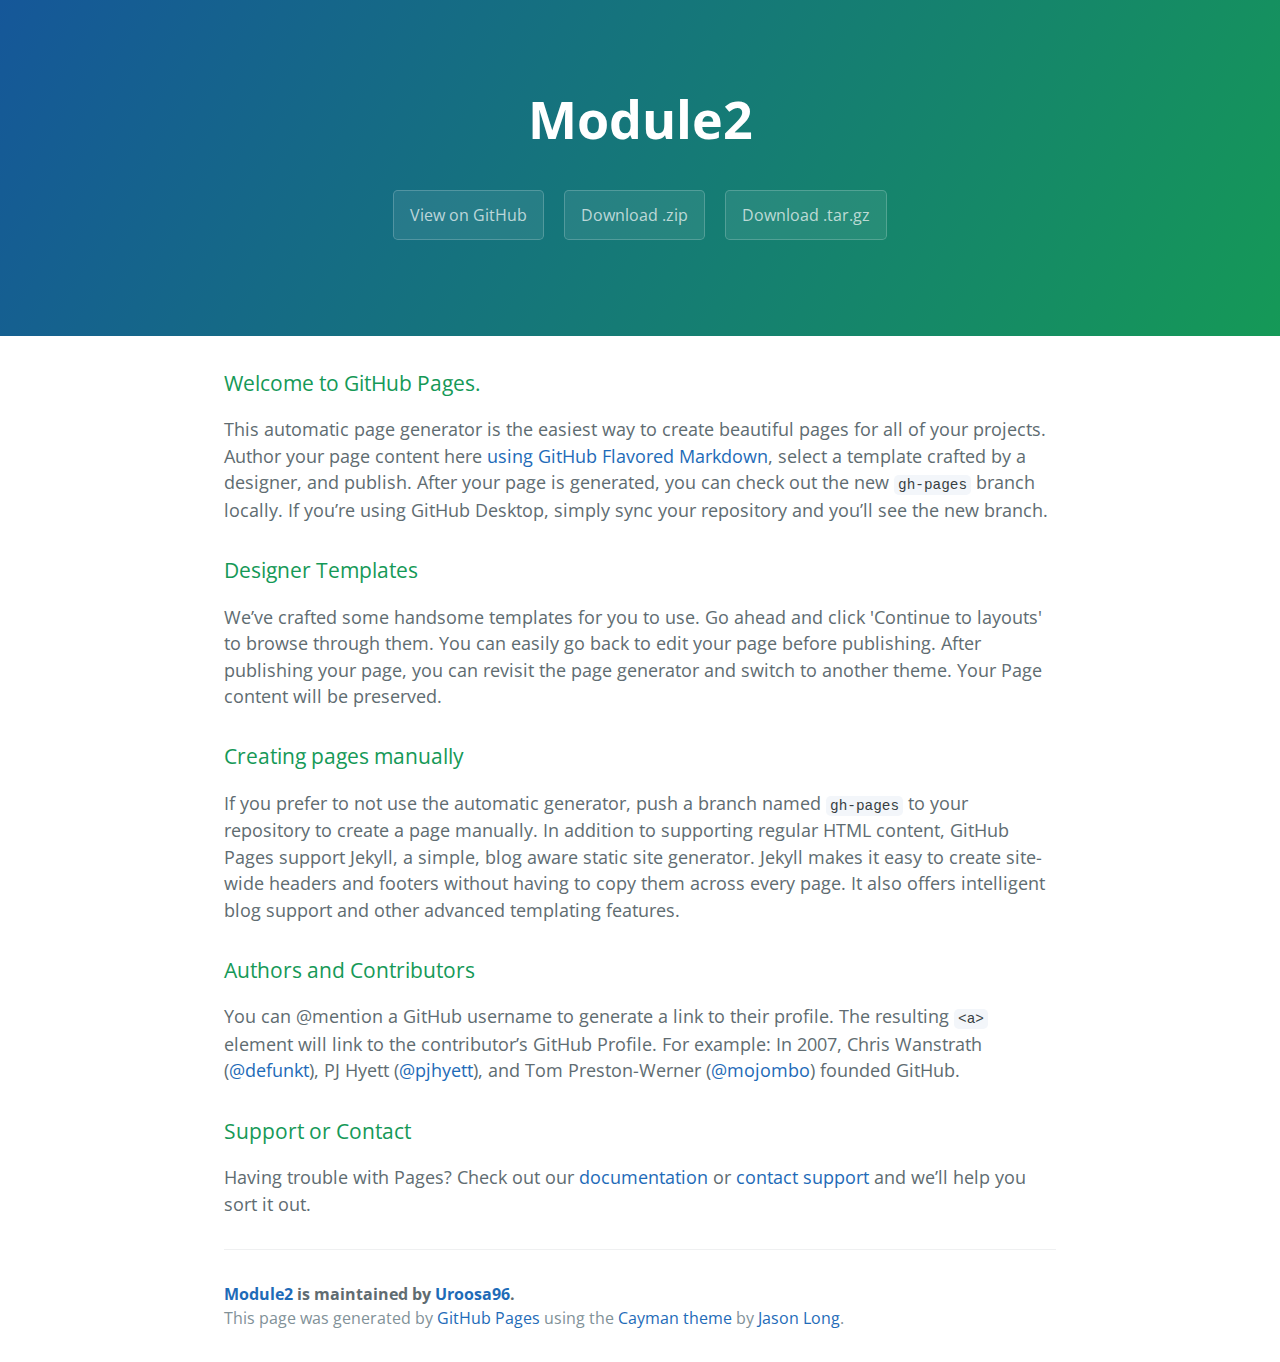
<file: index.html>
<!DOCTYPE html>
<html lang="en-us">
  <head>
    <meta charset="UTF-8">
    <title>Module2 by Uroosa96</title>
    <meta name="viewport" content="width=device-width, initial-scale=1">
    <link rel="stylesheet" type="text/css" href="stylesheets/normalize.css" media="screen">
    <link href='https://fonts.googleapis.com/css?family=Open+Sans:400,700' rel='stylesheet' type='text/css'>
    <link rel="stylesheet" type="text/css" href="stylesheets/stylesheet.css" media="screen">
    <link rel="stylesheet" type="text/css" href="stylesheets/github-light.css" media="screen">
  </head>
  <body>
    <section class="page-header">
      <h1 class="project-name">Module2</h1>
      <h2 class="project-tagline"></h2>
      <a href="https://github.com/Uroosa96/Module2" class="btn">View on GitHub</a>
      <a href="https://github.com/Uroosa96/Module2/zipball/master" class="btn">Download .zip</a>
      <a href="https://github.com/Uroosa96/Module2/tarball/master" class="btn">Download .tar.gz</a>
    </section>

    <section class="main-content">
      <h3>
<a id="welcome-to-github-pages" class="anchor" href="#welcome-to-github-pages" aria-hidden="true"><span aria-hidden="true" class="octicon octicon-link"></span></a>Welcome to GitHub Pages.</h3>

<p>This automatic page generator is the easiest way to create beautiful pages for all of your projects. Author your page content here <a href="https://guides.github.com/features/mastering-markdown/">using GitHub Flavored Markdown</a>, select a template crafted by a designer, and publish. After your page is generated, you can check out the new <code>gh-pages</code> branch locally. If you’re using GitHub Desktop, simply sync your repository and you’ll see the new branch.</p>

<h3>
<a id="designer-templates" class="anchor" href="#designer-templates" aria-hidden="true"><span aria-hidden="true" class="octicon octicon-link"></span></a>Designer Templates</h3>

<p>We’ve crafted some handsome templates for you to use. Go ahead and click 'Continue to layouts' to browse through them. You can easily go back to edit your page before publishing. After publishing your page, you can revisit the page generator and switch to another theme. Your Page content will be preserved.</p>

<h3>
<a id="creating-pages-manually" class="anchor" href="#creating-pages-manually" aria-hidden="true"><span aria-hidden="true" class="octicon octicon-link"></span></a>Creating pages manually</h3>

<p>If you prefer to not use the automatic generator, push a branch named <code>gh-pages</code> to your repository to create a page manually. In addition to supporting regular HTML content, GitHub Pages support Jekyll, a simple, blog aware static site generator. Jekyll makes it easy to create site-wide headers and footers without having to copy them across every page. It also offers intelligent blog support and other advanced templating features.</p>

<h3>
<a id="authors-and-contributors" class="anchor" href="#authors-and-contributors" aria-hidden="true"><span aria-hidden="true" class="octicon octicon-link"></span></a>Authors and Contributors</h3>

<p>You can @mention a GitHub username to generate a link to their profile. The resulting <code>&lt;a&gt;</code> element will link to the contributor’s GitHub Profile. For example: In 2007, Chris Wanstrath (<a href="https://github.com/defunkt" class="user-mention">@defunkt</a>), PJ Hyett (<a href="https://github.com/pjhyett" class="user-mention">@pjhyett</a>), and Tom Preston-Werner (<a href="https://github.com/mojombo" class="user-mention">@mojombo</a>) founded GitHub.</p>

<h3>
<a id="support-or-contact" class="anchor" href="#support-or-contact" aria-hidden="true"><span aria-hidden="true" class="octicon octicon-link"></span></a>Support or Contact</h3>

<p>Having trouble with Pages? Check out our <a href="https://help.github.com/pages">documentation</a> or <a href="https://github.com/contact">contact support</a> and we’ll help you sort it out.</p>

      <footer class="site-footer">
        <span class="site-footer-owner"><a href="https://github.com/Uroosa96/Module2">Module2</a> is maintained by <a href="https://github.com/Uroosa96">Uroosa96</a>.</span>

        <span class="site-footer-credits">This page was generated by <a href="https://pages.github.com">GitHub Pages</a> using the <a href="https://github.com/jasonlong/cayman-theme">Cayman theme</a> by <a href="https://twitter.com/jasonlong">Jason Long</a>.</span>
      </footer>

    </section>

  
  </body>
</html>
</file>
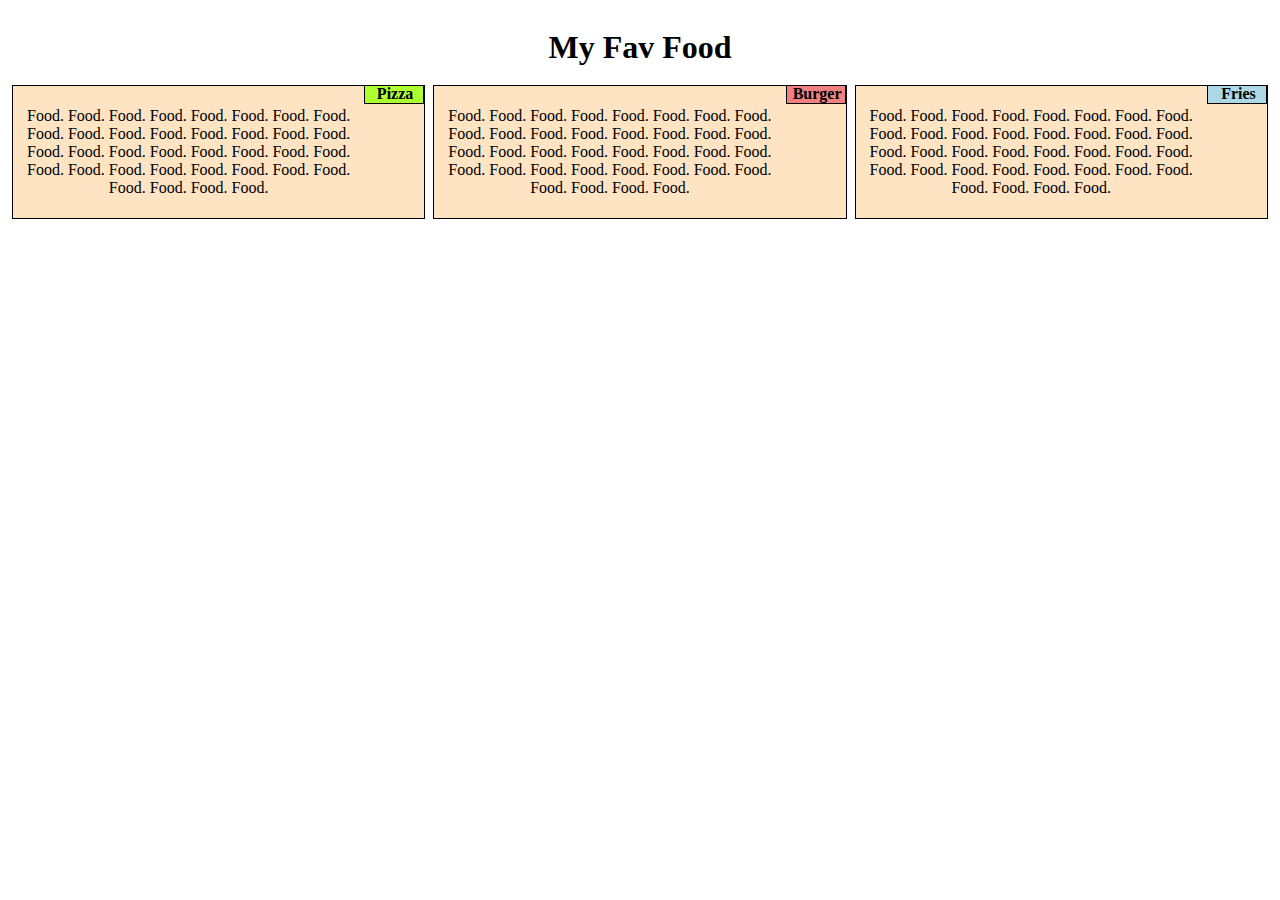
<file: module2_solution/index.html>
<!DOCTYPE html>
<html>
<head>
	<title>Module 2 - Assignment</title>
	<link rel="stylesheet" href="style.css">
</head>
<body>


<div class="Main Container">
<h1>My Fav Food</h1>

<div class ="first_row">

<div class ="out ">
<div class = "food ">

<h4 class="h41">Pizza</h4>
<section>
<p class = "foodcontent">Food. Food. Food. Food. Food. Food. Food. Food. Food. Food. Food. Food. Food. Food. Food. Food. Food. Food. Food. Food. Food. Food. Food. Food. Food. Food. Food. Food. Food. Food. Food. Food. Food. Food. Food. Food.</p>
</section>
</div>
</div>

<div class ="out ">
<div class = "food "><h4 class ="h42">Burger</h4>
<section>
<p class = "foodcontent">Food. Food. Food. Food. Food. Food. Food. Food. Food. Food. Food. Food. Food. Food. Food. Food. Food. Food. Food. Food. Food. Food. Food. Food. Food. Food. Food. Food. Food. Food. Food. Food. Food. Food. Food. Food. </p>
</section>
</div>
</div>

<div class ="out out3">
<div class = "food food3"><h4 class= "h43">Fries</h4>
<section>
<p class = "foodcontent">Food. Food. Food. Food. Food. Food. Food. Food. Food. Food. Food. Food. Food. Food. Food. Food. Food. Food. Food. Food. Food. Food. Food. Food. Food. Food. Food. Food. Food. Food. Food. Food. Food. Food. Food. Food. </p>
</section>
</div>
</div>

</div>
</div>
</body>
</html>
</file>
<file: stylesheets/stylesheet.css>
* {
  box-sizing: border-box; }

body {
  padding: 0;
  margin: 0;
  font-family: "Open Sans", "Helvetica Neue", Helvetica, Arial, sans-serif;
  font-size: 16px;
  line-height: 1.5;
  color: #606c71; }

a {
  color: #1e6bb8;
  text-decoration: none; }
  a:hover {
    text-decoration: underline; }

.btn {
  display: inline-block;
  margin-bottom: 1rem;
  color: rgba(255, 255, 255, 0.7);
  background-color: rgba(255, 255, 255, 0.08);
  border-color: rgba(255, 255, 255, 0.2);
  border-style: solid;
  border-width: 1px;
  border-radius: 0.3rem;
  transition: color 0.2s, background-color 0.2s, border-color 0.2s; }
  .btn + .btn {
    margin-left: 1rem; }

.btn:hover {
  color: rgba(255, 255, 255, 0.8);
  text-decoration: none;
  background-color: rgba(255, 255, 255, 0.2);
  border-color: rgba(255, 255, 255, 0.3); }

@media screen and (min-width: 64em) {
  .btn {
    padding: 0.75rem 1rem; } }

@media screen and (min-width: 42em) and (max-width: 64em) {
  .btn {
    padding: 0.6rem 0.9rem;
    font-size: 0.9rem; } }

@media screen and (max-width: 42em) {
  .btn {
    display: block;
    width: 100%;
    padding: 0.75rem;
    font-size: 0.9rem; }
    .btn + .btn {
      margin-top: 1rem;
      margin-left: 0; } }

.page-header {
  color: #fff;
  text-align: center;
  background-color: #159957;
  background-image: linear-gradient(120deg, #155799, #159957); }

@media screen and (min-width: 64em) {
  .page-header {
    padding: 5rem 6rem; } }

@media screen and (min-width: 42em) and (max-width: 64em) {
  .page-header {
    padding: 3rem 4rem; } }

@media screen and (max-width: 42em) {
  .page-header {
    padding: 2rem 1rem; } }

.project-name {
  margin-top: 0;
  margin-bottom: 0.1rem; }

@media screen and (min-width: 64em) {
  .project-name {
    font-size: 3.25rem; } }

@media screen and (min-width: 42em) and (max-width: 64em) {
  .project-name {
    font-size: 2.25rem; } }

@media screen and (max-width: 42em) {
  .project-name {
    font-size: 1.75rem; } }

.project-tagline {
  margin-bottom: 2rem;
  font-weight: normal;
  opacity: 0.7; }

@media screen and (min-width: 64em) {
  .project-tagline {
    font-size: 1.25rem; } }

@media screen and (min-width: 42em) and (max-width: 64em) {
  .project-tagline {
    font-size: 1.15rem; } }

@media screen and (max-width: 42em) {
  .project-tagline {
    font-size: 1rem; } }

.main-content :first-child {
  margin-top: 0; }
.main-content img {
  max-width: 100%; }
.main-content h1, .main-content h2, .main-content h3, .main-content h4, .main-content h5, .main-content h6 {
  margin-top: 2rem;
  margin-bottom: 1rem;
  font-weight: normal;
  color: #159957; }
.main-content p {
  margin-bottom: 1em; }
.main-content code {
  padding: 2px 4px;
  font-family: Consolas, "Liberation Mono", Menlo, Courier, monospace;
  font-size: 0.9rem;
  color: #383e41;
  background-color: #f3f6fa;
  border-radius: 0.3rem; }
.main-content pre {
  padding: 0.8rem;
  margin-top: 0;
  margin-bottom: 1rem;
  font: 1rem Consolas, "Liberation Mono", Menlo, Courier, monospace;
  color: #567482;
  word-wrap: normal;
  background-color: #f3f6fa;
  border: solid 1px #dce6f0;
  border-radius: 0.3rem; }
  .main-content pre > code {
    padding: 0;
    margin: 0;
    font-size: 0.9rem;
    color: #567482;
    word-break: normal;
    white-space: pre;
    background: transparent;
    border: 0; }
.main-content .highlight {
  margin-bottom: 1rem; }
  .main-content .highlight pre {
    margin-bottom: 0;
    word-break: normal; }
.main-content .highlight pre, .main-content pre {
  padding: 0.8rem;
  overflow: auto;
  font-size: 0.9rem;
  line-height: 1.45;
  border-radius: 0.3rem; }
.main-content pre code, .main-content pre tt {
  display: inline;
  max-width: initial;
  padding: 0;
  margin: 0;
  overflow: initial;
  line-height: inherit;
  word-wrap: normal;
  background-color: transparent;
  border: 0; }
  .main-content pre code:before, .main-content pre code:after, .main-content pre tt:before, .main-content pre tt:after {
    content: normal; }
.main-content ul, .main-content ol {
  margin-top: 0; }
.main-content blockquote {
  padding: 0 1rem;
  margin-left: 0;
  color: #819198;
  border-left: 0.3rem solid #dce6f0; }
  .main-content blockquote > :first-child {
    margin-top: 0; }
  .main-content blockquote > :last-child {
    margin-bottom: 0; }
.main-content table {
  display: block;
  width: 100%;
  overflow: auto;
  word-break: normal;
  word-break: keep-all; }
  .main-content table th {
    font-weight: bold; }
  .main-content table th, .main-content table td {
    padding: 0.5rem 1rem;
    border: 1px solid #e9ebec; }
.main-content dl {
  padding: 0; }
  .main-content dl dt {
    padding: 0;
    margin-top: 1rem;
    font-size: 1rem;
    font-weight: bold; }
  .main-content dl dd {
    padding: 0;
    margin-bottom: 1rem; }
.main-content hr {
  height: 2px;
  padding: 0;
  margin: 1rem 0;
  background-color: #eff0f1;
  border: 0; }

@media screen and (min-width: 64em) {
  .main-content {
    max-width: 64rem;
    padding: 2rem 6rem;
    margin: 0 auto;
    font-size: 1.1rem; } }

@media screen and (min-width: 42em) and (max-width: 64em) {
  .main-content {
    padding: 2rem 4rem;
    font-size: 1.1rem; } }

@media screen and (max-width: 42em) {
  .main-content {
    padding: 2rem 1rem;
    font-size: 1rem; } }

.site-footer {
  padding-top: 2rem;
  margin-top: 2rem;
  border-top: solid 1px #eff0f1; }

.site-footer-owner {
  display: block;
  font-weight: bold; }

.site-footer-credits {
  color: #819198; }

@media screen and (min-width: 64em) {
  .site-footer {
    font-size: 1rem; } }

@media screen and (min-width: 42em) and (max-width: 64em) {
  .site-footer {
    font-size: 1rem; } }

@media screen and (max-width: 42em) {
  .site-footer {
    font-size: 0.9rem; } }
</file>
<file: stylesheets/github-light.css>
/*
The MIT License (MIT)

Copyright (c) 2016 GitHub, Inc.

Permission is hereby granted, free of charge, to any person obtaining a copy
of this software and associated documentation files (the "Software"), to deal
in the Software without restriction, including without limitation the rights
to use, copy, modify, merge, publish, distribute, sublicense, and/or sell
copies of the Software, and to permit persons to whom the Software is
furnished to do so, subject to the following conditions:

The above copyright notice and this permission notice shall be included in all
copies or substantial portions of the Software.

THE SOFTWARE IS PROVIDED "AS IS", WITHOUT WARRANTY OF ANY KIND, EXPRESS OR
IMPLIED, INCLUDING BUT NOT LIMITED TO THE WARRANTIES OF MERCHANTABILITY,
FITNESS FOR A PARTICULAR PURPOSE AND NONINFRINGEMENT. IN NO EVENT SHALL THE
AUTHORS OR COPYRIGHT HOLDERS BE LIABLE FOR ANY CLAIM, DAMAGES OR OTHER
LIABILITY, WHETHER IN AN ACTION OF CONTRACT, TORT OR OTHERWISE, ARISING FROM,
OUT OF OR IN CONNECTION WITH THE SOFTWARE OR THE USE OR OTHER DEALINGS IN THE
SOFTWARE.

*/

.pl-c /* comment */ {
  color: #969896;
}

.pl-c1 /* constant, variable.other.constant, support, meta.property-name, support.constant, support.variable, meta.module-reference, markup.raw, meta.diff.header */,
.pl-s .pl-v /* string variable */ {
  color: #0086b3;
}

.pl-e /* entity */,
.pl-en /* entity.name */ {
  color: #795da3;
}

.pl-smi /* variable.parameter.function, storage.modifier.package, storage.modifier.import, storage.type.java, variable.other */,
.pl-s .pl-s1 /* string source */ {
  color: #333;
}

.pl-ent /* entity.name.tag */ {
  color: #63a35c;
}

.pl-k /* keyword, storage, storage.type */ {
  color: #a71d5d;
}

.pl-s /* string */,
.pl-pds /* punctuation.definition.string, string.regexp.character-class */,
.pl-s .pl-pse .pl-s1 /* string punctuation.section.embedded source */,
.pl-sr /* string.regexp */,
.pl-sr .pl-cce /* string.regexp constant.character.escape */,
.pl-sr .pl-sre /* string.regexp source.ruby.embedded */,
.pl-sr .pl-sra /* string.regexp string.regexp.arbitrary-repitition */ {
  color: #183691;
}

.pl-v /* variable */ {
  color: #ed6a43;
}

.pl-id /* invalid.deprecated */ {
  color: #b52a1d;
}

.pl-ii /* invalid.illegal */ {
  color: #f8f8f8;
  background-color: #b52a1d;
}

.pl-sr .pl-cce /* string.regexp constant.character.escape */ {
  font-weight: bold;
  color: #63a35c;
}

.pl-ml /* markup.list */ {
  color: #693a17;
}

.pl-mh /* markup.heading */,
.pl-mh .pl-en /* markup.heading entity.name */,
.pl-ms /* meta.separator */ {
  font-weight: bold;
  color: #1d3e81;
}

.pl-mq /* markup.quote */ {
  color: #008080;
}

.pl-mi /* markup.italic */ {
  font-style: italic;
  color: #333;
}

.pl-mb /* markup.bold */ {
  font-weight: bold;
  color: #333;
}

.pl-md /* markup.deleted, meta.diff.header.from-file */ {
  color: #bd2c00;
  background-color: #ffecec;
}

.pl-mi1 /* markup.inserted, meta.diff.header.to-file */ {
  color: #55a532;
  background-color: #eaffea;
}

.pl-mdr /* meta.diff.range */ {
  font-weight: bold;
  color: #795da3;
}

.pl-mo /* meta.output */ {
  color: #1d3e81;
}
</file>
<file: module2_solution/style.css>
*{
overflow: hidden;
box-sizing: border-box;
	}

.out{
	border-color: #FFFFFF;
	border-width: 2px;
	border-style: solid;
	padding: 2px;
	float: left;
}

h1{
	text-align: center;
	margin-bottom: 15px;
}
.h41{
	text-align: right;
	float:right;
	position: relative;
    bottom:24px;
	width:60px;
	border-color: #000000;
	border-width: 1px;
	border-style: solid;
	padding-right: 10px;
	padding-left: 2px;
background-color: #ADFF2F

}
.h42{
	text-align: right;
	float:right;
	position: relative;
    bottom:24px;
	width:60px;
	border-color: #000000;
	border-width: 1px;
	border-style: solid;
	padding-right: 3px;
	padding-left: 2px;
	background-color: 	#F08080;
	
}
.h43{
	text-align: right;
	float:right;
	position: relative;
    bottom:24px;
	width:60px;
	border-color: #000000;
	border-width: 1px;
	border-style: solid;
	padding-right: 10px;
	padding-left: 2px;
	background-color: 	#ADD8E6;
	
}
h4{
	
}
.food{
	float:left;
text-align: center;
background-color: #FFE4C4;
border-width: 1px;
border-color: #000000;
border-style: solid;

}
.foodcontent{
	padding: 5px;
}

@media(min-width: 992px){
.out{
	width: 33.33%;
}
.food{
	
}
}
@media(min-width: 768px) and (max-width: 991px){

.out{
	width: 50%;
}
.out3{
	width:100%;
	
}
.food{

}
.food3{
	
}
}
@media(max-width: 767px){
.food{

}
.out{
	width:100%;
}
}
</file>
